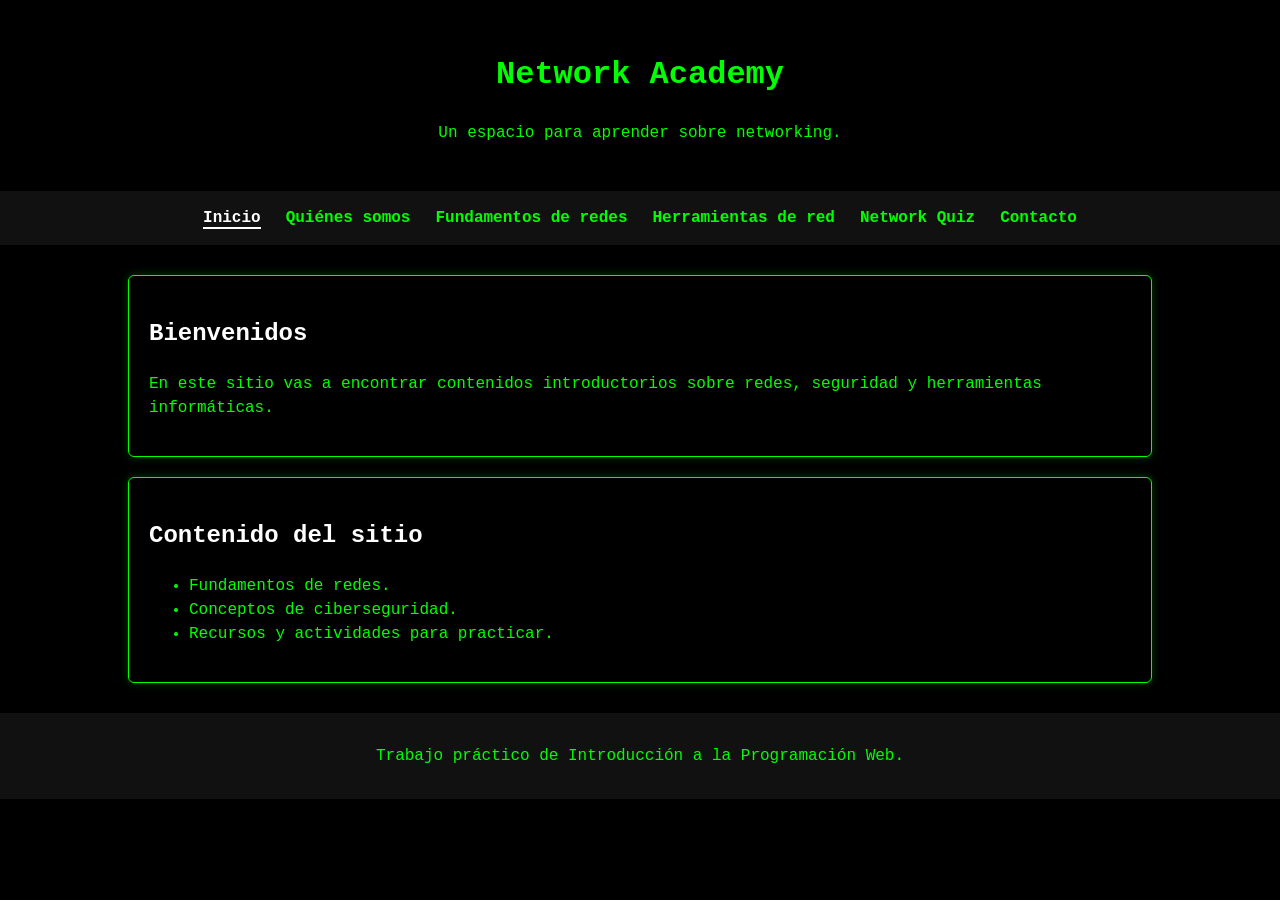
<file: index.html>
<!DOCTYPE html>
<html lang="es">
<head>
    <meta charset="UTF-8">
    <meta name="viewport" content="width=device-width, initial-scale=1.0">
    <meta name="author" content="José Oliva">
    <meta name="description" content="Sitio educativo con contenidos introductorios sobre redes informáticas y herramientas de diagnóstico.">
    <meta name="keywords" content="redes informáticas, networking, modelo OSI, herramientas de red">
    <title>Network Academy</title>
    <link rel="icon" href="img/favicon.svg" type="image/svg+xml">
    <link rel="stylesheet" href="css/estilos.css">
</head>

<body>
    <a class="enlace-saltar" href="#contenido-principal">Saltar al contenido principal</a>

    <header class="encabezado-principal">
        <h1>Network Academy</h1>
        <p>Un espacio para aprender sobre networking.</p>
    </header>

    <nav class="navegacion-principal" aria-label="Navegación principal">
        <ul>
            <li><a class="enlace-activo" href="index.html" aria-current="page">Inicio</a></li>
            <li><a href="html/quienes-somos.html">Quiénes somos</a></li>
            <li><a href="html/fundamentos-redes.html">Fundamentos de redes</a></li>
            <li><a href="html/herramientas-red.html">Herramientas de red</a></li>
            <li><a href="html/network-quiz.html">Network Quiz</a></li>
            <li><a href="html/contacto.html">Contacto</a></li>
        </ul>
    </nav>

    <main id="contenido-principal" tabindex="-1">
        <section>
            <h2>Bienvenidos</h2>
            <p>
                En este sitio vas a encontrar contenidos introductorios sobre redes,
                seguridad y herramientas informáticas.
            </p>
        </section>

        <section>
            <h2>Contenido del sitio</h2>
            <ul>
                <li>Fundamentos de redes.</li>
                <li>Conceptos de ciberseguridad.</li>
                <li>Recursos y actividades para practicar.</li>
            </ul>
        </section>
    </main>

    <footer>
        <p>Trabajo práctico de Introducción a la Programación Web.</p>
    </footer>
</body>
</html>
</file>
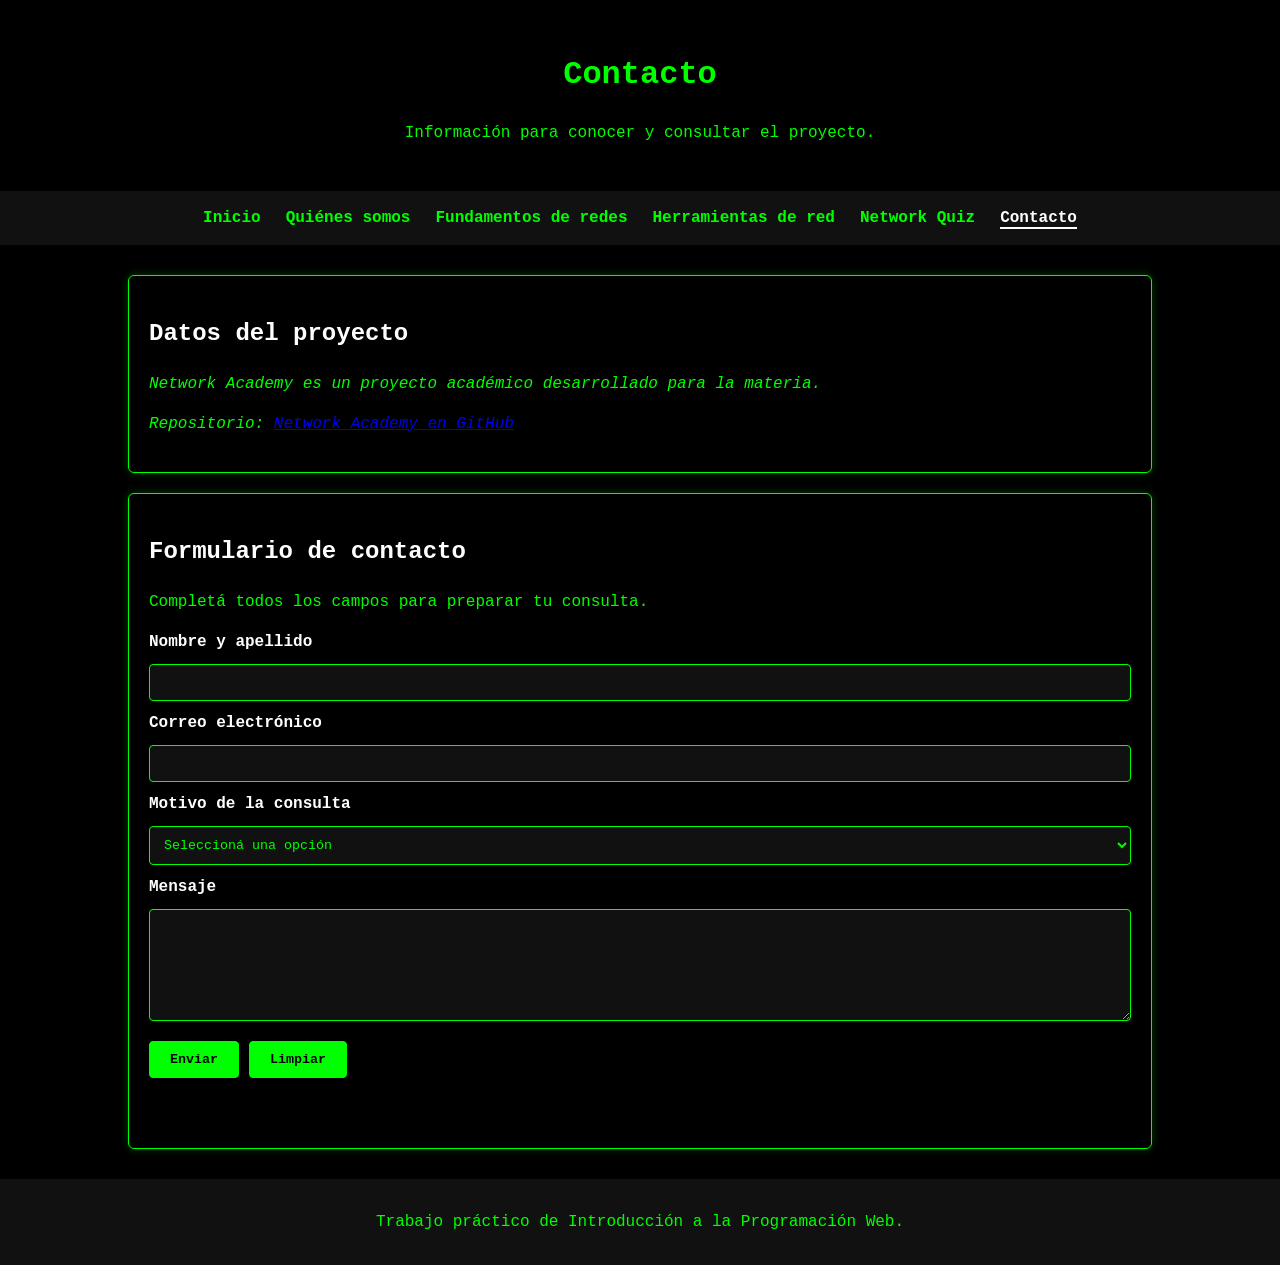
<file: html/contacto.html>
<!DOCTYPE html>
<html lang="es">
<head>
    <meta charset="UTF-8">
    <meta name="viewport" content="width=device-width, initial-scale=1.0">
    <meta name="author" content="José Oliva">
    <meta name="description" content="Información de contacto y repositorio del proyecto académico Network Academy.">
    <meta name="keywords" content="Network Academy, contacto, proyecto académico, repositorio">
    <title>Contacto - Network Academy</title>
    <link rel="icon" href="../img/favicon.svg" type="image/svg+xml">
    <link rel="stylesheet" href="../css/estilos.css">
    <script src="../js/contacto.js" defer></script>
</head>
<body>
    <a class="enlace-saltar" href="#contenido-principal">Saltar al contenido principal</a>

    <header class="encabezado-principal">
        <h1>Contacto</h1>
        <p>Información para conocer y consultar el proyecto.</p>
    </header>

    <nav class="navegacion-principal" aria-label="Navegación principal">
        <ul>
            <li><a href="../index.html">Inicio</a></li>
            <li><a href="quienes-somos.html">Quiénes somos</a></li>
            <li><a href="fundamentos-redes.html">Fundamentos de redes</a></li>
            <li><a href="herramientas-red.html">Herramientas de red</a></li>
            <li><a href="network-quiz.html">Network Quiz</a></li>
            <li><a class="enlace-activo" href="contacto.html" aria-current="page">Contacto</a></li>
        </ul>
    </nav>

    <main id="contenido-principal" tabindex="-1">
        <section>
            <h2>Datos del proyecto</h2>
            <address>
                <p>Network Academy es un proyecto académico desarrollado para la materia.</p>
                <p>
                    Repositorio:
                    <a href="https://github.com/K1MBOGG/network-academy" target="_blank" rel="noopener noreferrer">
                        Network Academy en GitHub
                    </a>
                </p>
            </address>
        </section>

        <section>
            <h2>Formulario de contacto</h2>
            <p>Completá todos los campos para preparar tu consulta.</p>

            <form id="formulario-contacto" novalidate>
                <label for="nombre">Nombre y apellido</label>
                <input type="text" id="nombre" name="nombre" maxlength="60" autocomplete="name" required>

                <label for="correo">Correo electrónico</label>
                <input type="email" id="correo" name="correo" maxlength="100" autocomplete="email" required>

                <label for="motivo">Motivo de la consulta</label>
                <select id="motivo" name="motivo" required>
                    <option value="">Seleccioná una opción</option>
                    <option value="contenido">Consulta sobre contenidos</option>
                    <option value="actividad">Consulta sobre actividades</option>
                    <option value="sugerencia">Sugerencia para el sitio</option>
                </select>

                <label for="mensaje">Mensaje</label>
                <textarea id="mensaje" name="mensaje" rows="6" maxlength="500" required></textarea>

                <div class="acciones-formulario">
                    <button type="submit">Enviar</button>
                    <button type="reset">Limpiar</button>
                </div>

                <p id="resultado-formulario" class="resultado-formulario" aria-live="polite"></p>
            </form>
        </section>
    </main>

    <footer>
        <p>Trabajo práctico de Introducción a la Programación Web.</p>
    </footer>
</body>
</html>
</file>
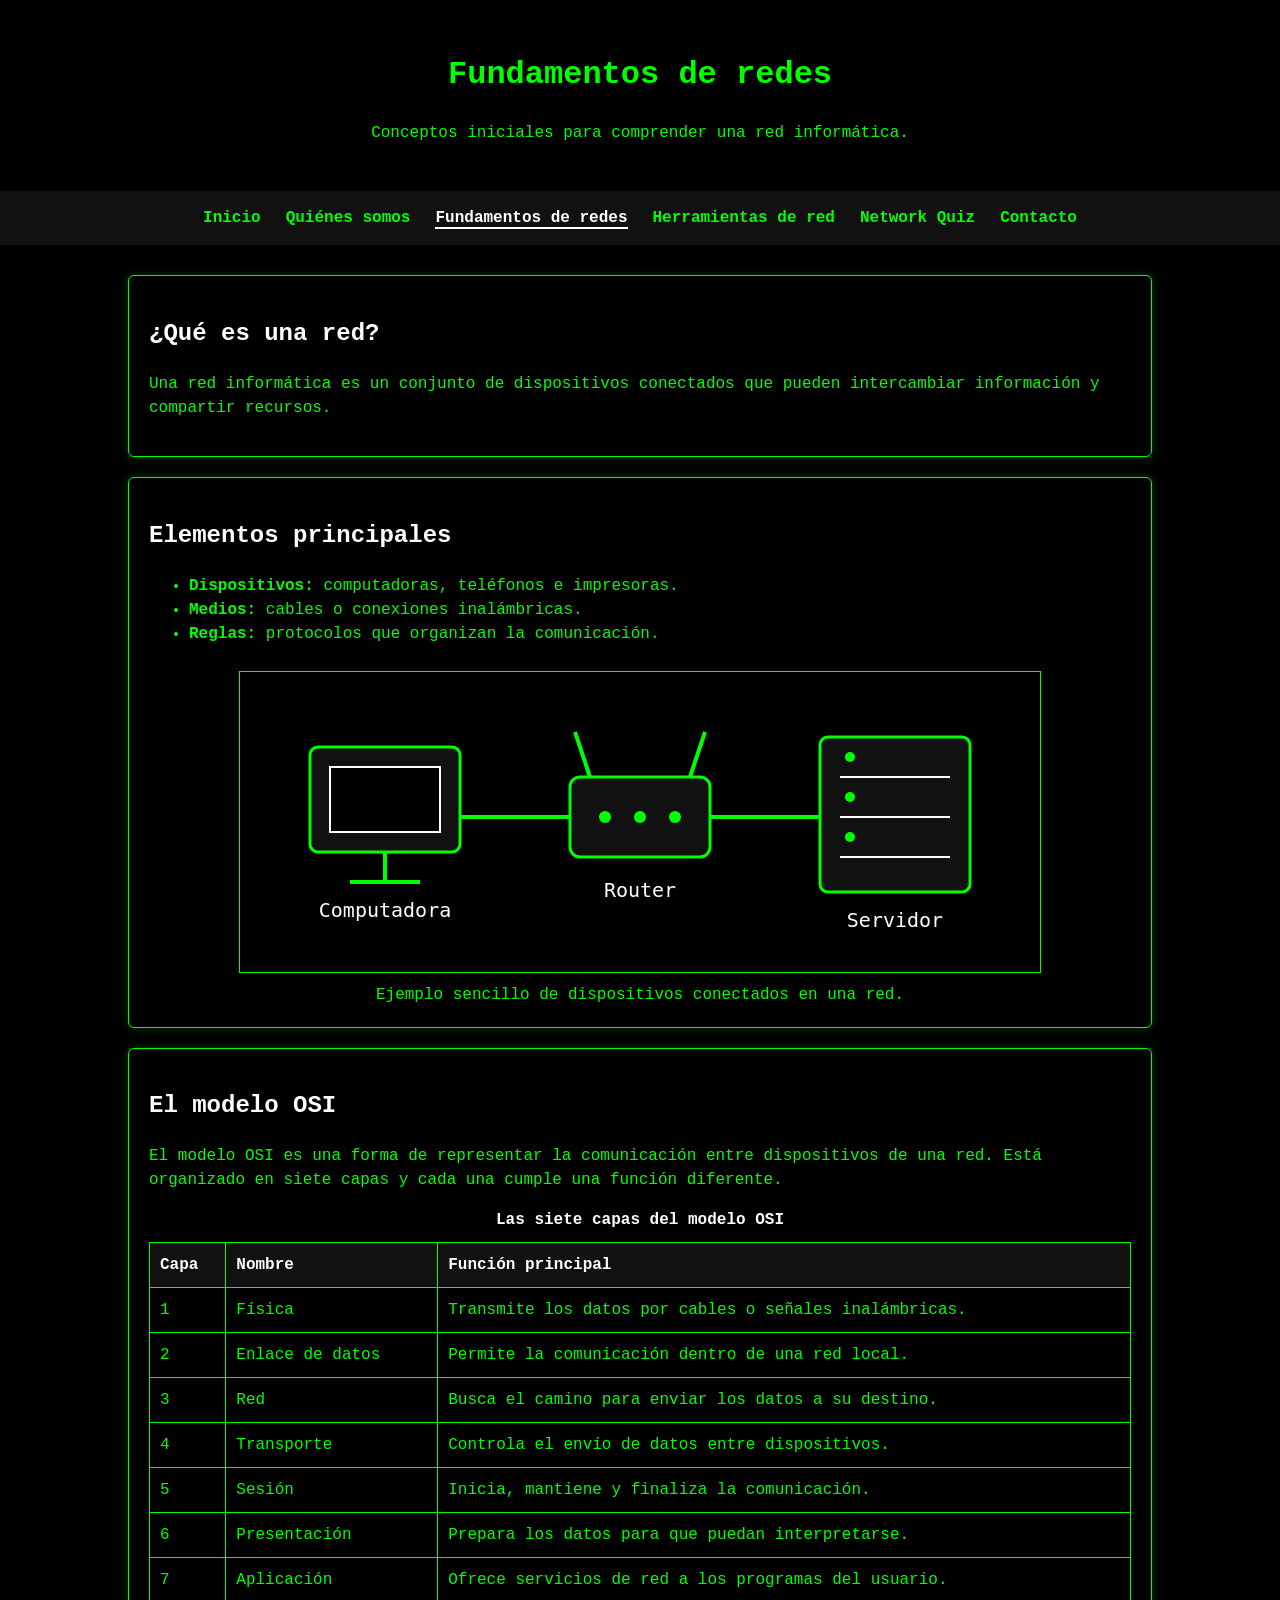
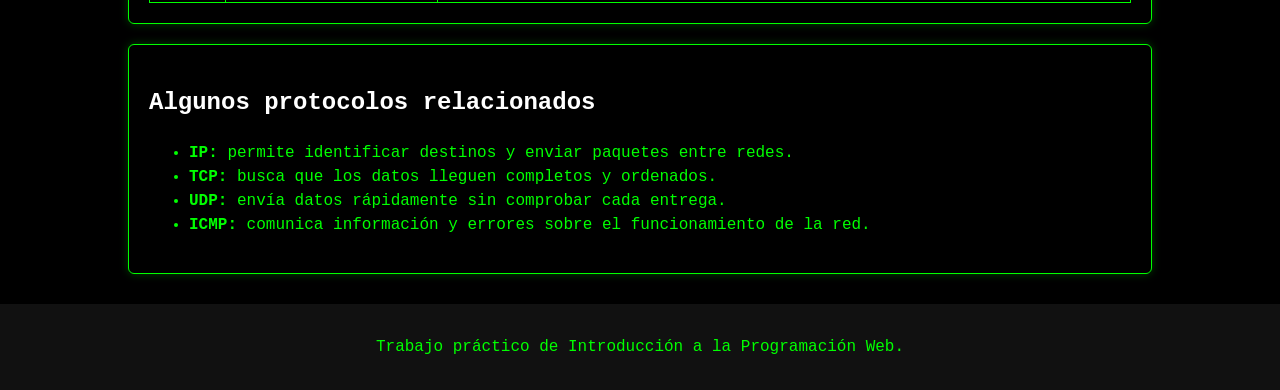
<file: html/fundamentos-redes.html>
<!DOCTYPE html>
<html lang="es">
<head>
    <meta charset="UTF-8">
    <meta name="viewport" content="width=device-width, initial-scale=1.0">
    <meta name="author" content="José Oliva">
    <meta name="description" content="Conceptos iniciales sobre redes informáticas, modelo OSI y protocolos de comunicación.">
    <meta name="keywords" content="redes informáticas, modelo OSI, TCP, UDP, IP, ICMP">
    <title>Fundamentos de redes - Network Academy</title>
    <link rel="icon" href="../img/favicon.svg" type="image/svg+xml">
    <link rel="stylesheet" href="../css/estilos.css">
</head>
<body>
    <a class="enlace-saltar" href="#contenido-principal">Saltar al contenido principal</a>

    <header class="encabezado-principal">
        <h1>Fundamentos de redes</h1>
        <p>Conceptos iniciales para comprender una red informática.</p>
    </header>

    <nav class="navegacion-principal" aria-label="Navegación principal">
        <ul>
            <li><a href="../index.html">Inicio</a></li>
            <li><a href="quienes-somos.html">Quiénes somos</a></li>
            <li><a class="enlace-activo" href="fundamentos-redes.html" aria-current="page">Fundamentos de redes</a></li>
            <li><a href="herramientas-red.html">Herramientas de red</a></li>
            <li><a href="network-quiz.html">Network Quiz</a></li>
            <li><a href="contacto.html">Contacto</a></li>
        </ul>
    </nav>

    <main id="contenido-principal" tabindex="-1">
        <section>
            <h2>¿Qué es una red?</h2>
            <p>
                Una red informática es un conjunto de dispositivos conectados que
                pueden intercambiar información y compartir recursos.
            </p>
        </section>

        <section>
            <h2>Elementos principales</h2>
            <ul>
                <li><strong>Dispositivos:</strong> computadoras, teléfonos e impresoras.</li>
                <li><strong>Medios:</strong> cables o conexiones inalámbricas.</li>
                <li><strong>Reglas:</strong> protocolos que organizan la comunicación.</li>
            </ul>

            <figure class="diagrama-red">
                <img src="../img/diagrama-red.svg"
                     alt="Una computadora conectada a un router que se comunica con un servidor"
                     width="800" height="300">
                <figcaption>Ejemplo sencillo de dispositivos conectados en una red.</figcaption>
            </figure>
        </section>

        <section>
            <h2>El modelo OSI</h2>
            <p>
                El modelo OSI es una forma de representar la comunicación entre
                dispositivos de una red. Está organizado en siete capas y cada
                una cumple una función diferente.
            </p>

            <div class="tabla-contenedor">
                <table>
                    <caption>Las siete capas del modelo OSI</caption>
                    <thead>
                        <tr>
                            <th scope="col">Capa</th>
                            <th scope="col">Nombre</th>
                            <th scope="col">Función principal</th>
                        </tr>
                    </thead>
                    <tbody>
                        <tr>
                            <td>1</td>
                            <td>Física</td>
                            <td>Transmite los datos por cables o señales inalámbricas.</td>
                        </tr>
                        <tr>
                            <td>2</td>
                            <td>Enlace de datos</td>
                            <td>Permite la comunicación dentro de una red local.</td>
                        </tr>
                        <tr>
                            <td>3</td>
                            <td>Red</td>
                            <td>Busca el camino para enviar los datos a su destino.</td>
                        </tr>
                        <tr>
                            <td>4</td>
                            <td>Transporte</td>
                            <td>Controla el envío de datos entre dispositivos.</td>
                        </tr>
                        <tr>
                            <td>5</td>
                            <td>Sesión</td>
                            <td>Inicia, mantiene y finaliza la comunicación.</td>
                        </tr>
                        <tr>
                            <td>6</td>
                            <td>Presentación</td>
                            <td>Prepara los datos para que puedan interpretarse.</td>
                        </tr>
                        <tr>
                            <td>7</td>
                            <td>Aplicación</td>
                            <td>Ofrece servicios de red a los programas del usuario.</td>
                        </tr>
                    </tbody>
                </table>
            </div>
        </section>

        <section>
            <h2>Algunos protocolos relacionados</h2>
            <ul>
                <li><strong>IP:</strong> permite identificar destinos y enviar paquetes entre redes.</li>
                <li><strong>TCP:</strong> busca que los datos lleguen completos y ordenados.</li>
                <li><strong>UDP:</strong> envía datos rápidamente sin comprobar cada entrega.</li>
                <li><strong>ICMP:</strong> comunica información y errores sobre el funcionamiento de la red.</li>
            </ul>
        </section>
    </main>

    <footer>
        <p>Trabajo práctico de Introducción a la Programación Web.</p>
    </footer>
</body>
</html>
</file>
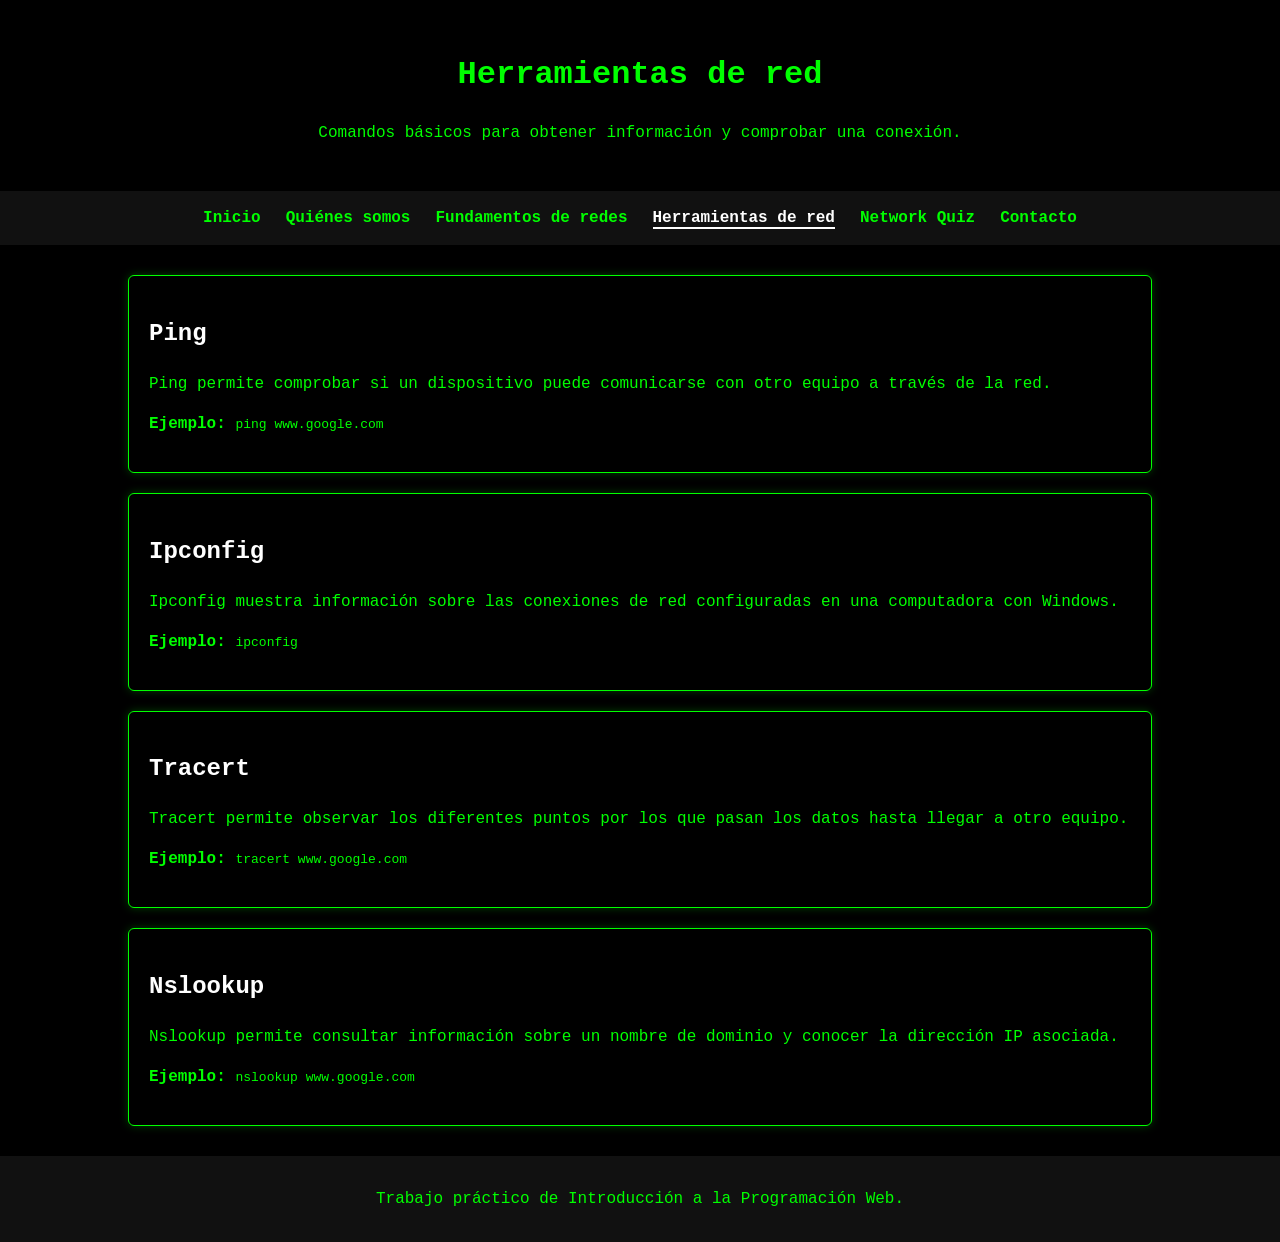
<file: html/herramientas-red.html>
<!DOCTYPE html>
<html lang="es">
<head>
    <meta charset="UTF-8">
    <meta name="viewport" content="width=device-width, initial-scale=1.0">
    <meta name="author" content="José Oliva">
    <meta name="description" content="Comandos básicos para consultar información y diagnosticar conexiones de red.">
    <meta name="keywords" content="ping, ipconfig, tracert, nslookup, herramientas de red">
    <title>Herramientas de red - Network Academy</title>
    <link rel="icon" href="../img/favicon.svg" type="image/svg+xml">
    <link rel="stylesheet" href="../css/estilos.css">
</head>
<body>
    <a class="enlace-saltar" href="#contenido-principal">Saltar al contenido principal</a>

    <header class="encabezado-principal">
        <h1>Herramientas de red</h1>
        <p>Comandos básicos para obtener información y comprobar una conexión.</p>
    </header>

    <nav class="navegacion-principal" aria-label="Navegación principal">
        <ul>
            <li><a href="../index.html">Inicio</a></li>
            <li><a href="quienes-somos.html">Quiénes somos</a></li>
            <li><a href="fundamentos-redes.html">Fundamentos de redes</a></li>
            <li><a class="enlace-activo" href="herramientas-red.html" aria-current="page">Herramientas de red</a></li>
            <li><a href="network-quiz.html">Network Quiz</a></li>
            <li><a href="contacto.html">Contacto</a></li>
        </ul>
    </nav>

    <main id="contenido-principal" tabindex="-1">
        <article>
            <h2>Ping</h2>
            <p>
                Ping permite comprobar si un dispositivo puede comunicarse
                con otro equipo a través de la red.
            </p>
            <p><strong>Ejemplo:</strong> <code>ping www.google.com</code></p>
        </article>

        <article>
            <h2>Ipconfig</h2>
            <p>
                Ipconfig muestra información sobre las conexiones de red
                configuradas en una computadora con Windows.
            </p>
            <p><strong>Ejemplo:</strong> <code>ipconfig</code></p>
        </article>

        <article>
            <h2>Tracert</h2>
            <p>
                Tracert permite observar los diferentes puntos por los que
                pasan los datos hasta llegar a otro equipo.
            </p>
            <p><strong>Ejemplo:</strong> <code>tracert www.google.com</code></p>
        </article>

        <article>
            <h2>Nslookup</h2>
            <p>
                Nslookup permite consultar información sobre un nombre de
                dominio y conocer la dirección IP asociada.
            </p>
            <p><strong>Ejemplo:</strong> <code>nslookup www.google.com</code></p>
        </article>
    </main>

    <footer>
        <p>Trabajo práctico de Introducción a la Programación Web.</p>
    </footer>
</body>
</html>
</file>
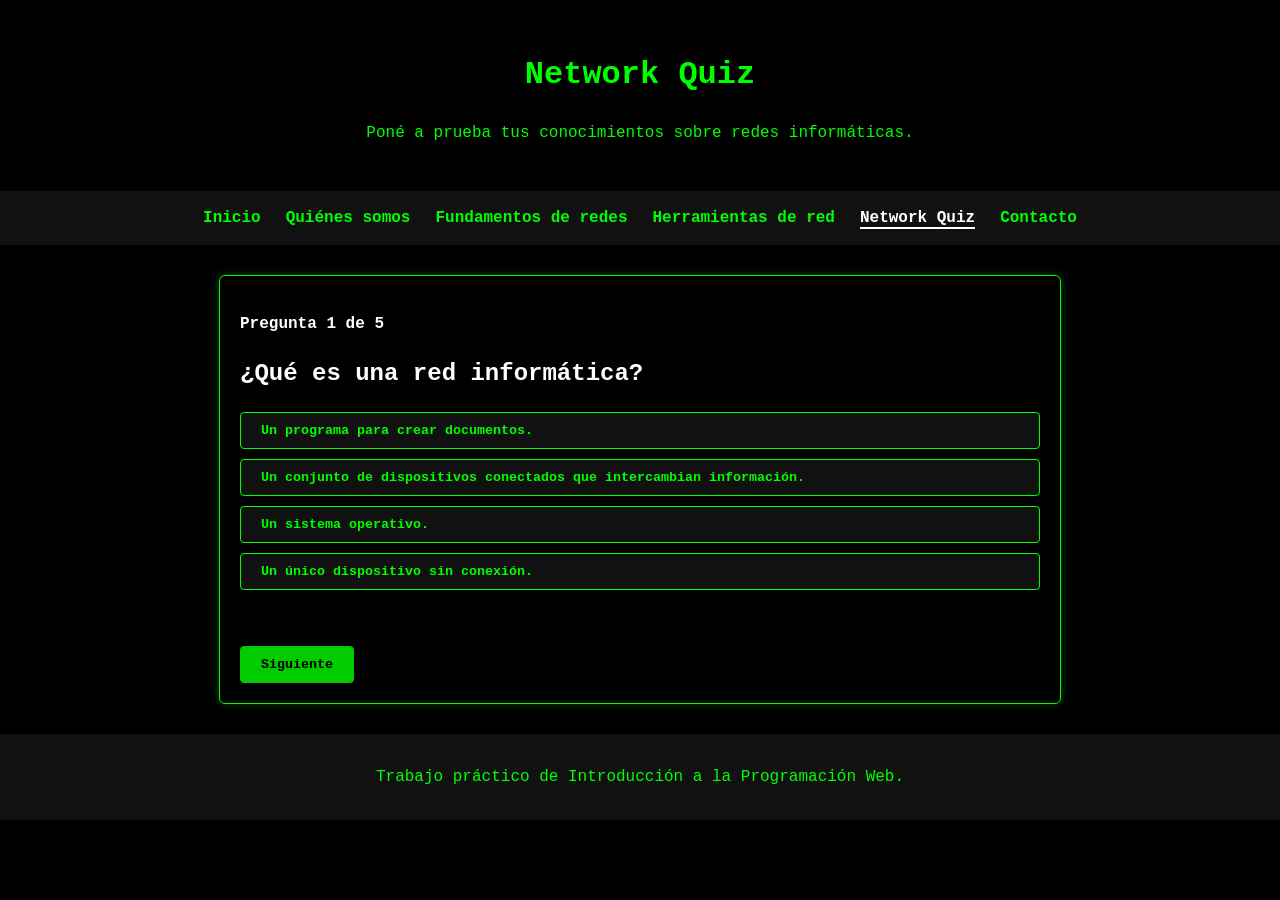
<file: html/network-quiz.html>
<!DOCTYPE html>
<html lang="es">
<head>
    <meta charset="UTF-8">
    <meta name="viewport" content="width=device-width, initial-scale=1.0">
    <meta name="author" content="José Oliva">
    <meta name="description" content="Cuestionario interactivo sobre fundamentos y herramientas de redes informáticas.">
    <meta name="keywords" content="Network Quiz, redes informáticas, cuestionario, modelo OSI, protocolos">
    <title>Network Quiz - Network Academy</title>
    <link rel="icon" href="../img/favicon.svg" type="image/svg+xml">
    <link rel="stylesheet" href="../css/estilos.css">
    <script src="../js/script.js" defer></script>
</head>
<body>
    <a class="enlace-saltar" href="#contenido-principal">Saltar al contenido principal</a>

    <header class="encabezado-principal">
        <h1>Network Quiz</h1>
        <p>Poné a prueba tus conocimientos sobre redes informáticas.</p>
    </header>

    <nav class="navegacion-principal" aria-label="Navegación principal">
        <ul>
            <li><a href="../index.html">Inicio</a></li>
            <li><a href="quienes-somos.html">Quiénes somos</a></li>
            <li><a href="fundamentos-redes.html">Fundamentos de redes</a></li>
            <li><a href="herramientas-red.html">Herramientas de red</a></li>
            <li><a class="enlace-activo" href="network-quiz.html" aria-current="page">Network Quiz</a></li>
            <li><a href="contacto.html">Contacto</a></li>
        </ul>
    </nav>

    <main id="contenido-principal" tabindex="-1">
        <section class="contenedor-quiz">
            <div id="cuestionario">
                <p id="progreso" class="progreso-quiz"></p>
                <h2 id="pregunta"></h2>
                <div id="opciones" class="opciones-quiz"></div>
                <p id="mensaje" class="mensaje-quiz" aria-live="polite"></p>
                <button id="siguiente" class="boton-siguiente" type="button" disabled>Siguiente</button>
            </div>

            <div id="resultado" class="resultado-quiz" hidden>
                <h2>Resultado final</h2>
                <p id="puntaje-final"></p>
                <button id="reiniciar" type="button">Reiniciar cuestionario</button>
            </div>
        </section>
    </main>

    <footer>
        <p>Trabajo práctico de Introducción a la Programación Web.</p>
    </footer>
</body>
</html>
</file>
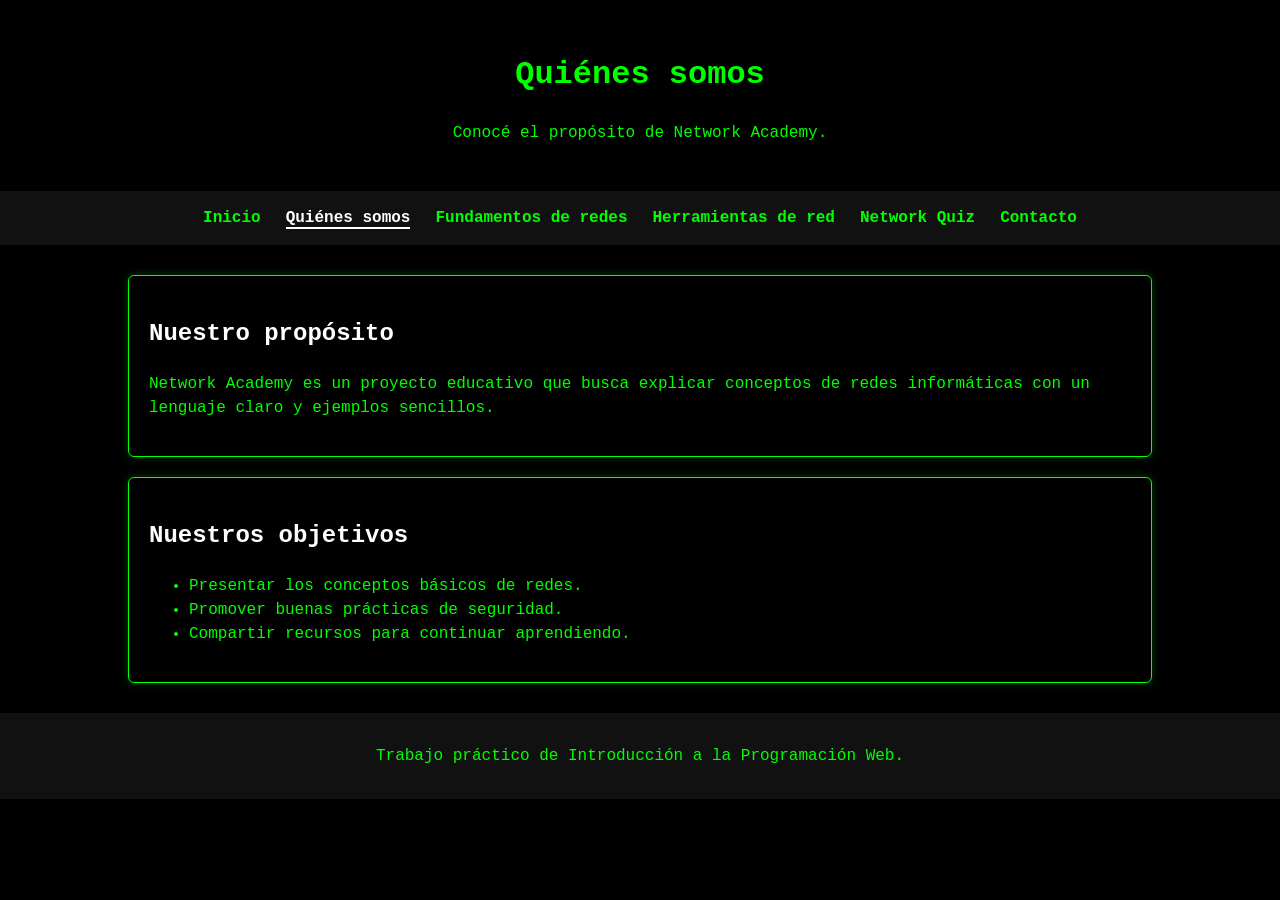
<file: html/quienes-somos.html>
<!DOCTYPE html>
<html lang="es">
<head>
    <meta charset="UTF-8">
    <meta name="viewport" content="width=device-width, initial-scale=1.0">
    <meta name="author" content="José Oliva">
    <meta name="description" content="Propósito y objetivos del proyecto educativo Network Academy.">
    <meta name="keywords" content="Network Academy, educación, redes informáticas, objetivos">
    <title>Quiénes somos - Network Academy</title>
    <link rel="icon" href="../img/favicon.svg" type="image/svg+xml">
    <link rel="stylesheet" href="../css/estilos.css">
</head>
<body>
    <a class="enlace-saltar" href="#contenido-principal">Saltar al contenido principal</a>

    <header class="encabezado-principal">
        <h1>Quiénes somos</h1>
        <p>Conocé el propósito de Network Academy.</p>
    </header>

    <nav class="navegacion-principal" aria-label="Navegación principal">
        <ul>
            <li><a href="../index.html">Inicio</a></li>
            <li><a class="enlace-activo" href="quienes-somos.html" aria-current="page">Quiénes somos</a></li>
            <li><a href="fundamentos-redes.html">Fundamentos de redes</a></li>
            <li><a href="herramientas-red.html">Herramientas de red</a></li>
            <li><a href="network-quiz.html">Network Quiz</a></li>
            <li><a href="contacto.html">Contacto</a></li>
        </ul>
    </nav>

    <main id="contenido-principal" tabindex="-1">
        <section>
            <h2>Nuestro propósito</h2>
            <p>
                Network Academy es un proyecto educativo que busca explicar conceptos
                de redes informáticas con un lenguaje claro y ejemplos sencillos.
            </p>
        </section>

        <section>
            <h2>Nuestros objetivos</h2>
            <ul>
                <li>Presentar los conceptos básicos de redes.</li>
                <li>Promover buenas prácticas de seguridad.</li>
                <li>Compartir recursos para continuar aprendiendo.</li>
            </ul>
        </section>
    </main>

    <footer>
        <p>Trabajo práctico de Introducción a la Programación Web.</p>
    </footer>
</body>
</html>
</file>
<file: css/estilos.css>
/* Estilos generales de todas las páginas */
body {
    margin: 0;
    font-family: Consolas, Monaco, "Courier New", monospace;
    background-color: black;
    color: #00ff00;
    line-height: 1.5;
}

/* Enlace accesible para saltar el menú con el teclado */
.enlace-saltar {
    position: absolute;
    top: -60px;
    left: 10px;
    z-index: 10;
    padding: 10px;
    background-color: white;
    color: black;
    transition: top 0.2s;
}

.enlace-saltar:focus {
    top: 10px;
}

/* Encabezado principal */
header {
    padding: 30px;
    text-align: center;
}

/* Menú de navegación */
nav {
    padding: 15px;
    background-color: #111111;
}

nav ul {
    display: flex;
    justify-content: center;
    flex-wrap: wrap;
    gap: 25px;
    margin: 0;
    padding: 0;
    list-style-type: none;
}

nav a {
    color: #00ff00;
    font-weight: bold;
    text-decoration: none;
    transition: color 0.2s;
}

nav a:hover {
    color: white;
}

nav a:focus,
main a:focus {
    outline: 2px solid white;
    outline-offset: 4px;
}

nav .enlace-activo {
    color: white;
    border-bottom: 2px solid white;
}

/* Contenido central */
main {
    width: 80%;
    margin: 30px auto;
}

main:focus {
    outline: none;
}

section,
article {
    margin-bottom: 20px;
    padding: 20px;
    border: 1px solid #00ff00;
    border-radius: 6px;
    box-shadow: 0 0 8px rgba(0, 255, 0, 0.25);
}

h2 {
    color: white;
}

/* Imagen explicativa */
.diagrama-red {
    margin: 25px 0 0;
    text-align: center;
}

.diagrama-red img {
    display: block;
    width: 100%;
    max-width: 800px;
    height: auto;
    margin: 0 auto 10px;
    border: 1px solid #00ff00;
}

/* Tabla del modelo OSI */
.tabla-contenedor {
    overflow-x: auto;
}

table {
    width: 100%;
    border-collapse: collapse;
}

caption {
    margin-bottom: 10px;
    color: white;
    font-weight: bold;
}

th,
td {
    padding: 10px;
    border: 1px solid #00ff00;
    text-align: left;
}

th {
    background-color: #111111;
    color: white;
}

/* Formulario de contacto */
form {
    display: flex;
    flex-direction: column;
    gap: 10px;
}

form label {
    color: white;
    font-weight: bold;
}

form input,
form select,
form textarea {
    box-sizing: border-box;
    width: 100%;
    padding: 10px;
    border: 1px solid #00ff00;
    background-color: #111111;
    color: #00ff00;
    font-family: inherit;
    border-radius: 4px;
    transition: border-color 0.2s;
}

form textarea {
    resize: vertical;
}

form input:focus,
form select:focus,
form textarea:focus,
form button:focus {
    outline: 2px solid white;
    outline-offset: 2px;
}

.acciones-formulario {
    display: flex;
    flex-wrap: wrap;
    gap: 10px;
    margin-top: 10px;
}

button {
    padding: 10px 20px;
    border: 1px solid #00ff00;
    border-radius: 4px;
    background-color: #00ff00;
    color: black;
    font-family: inherit;
    font-weight: bold;
    cursor: pointer;
    transition: background-color 0.2s, border-color 0.2s;
}

button:hover {
    background-color: white;
    border-color: white;
}

.resultado-formulario {
    min-height: 24px;
    margin-bottom: 0;
    font-weight: bold;
}

.mensaje-error {
    color: #ff4d4d;
}

.mensaje-exito {
    color: white;
}

/* Network Quiz */
.contenedor-quiz {
    max-width: 800px;
    margin-right: auto;
    margin-left: auto;
}

.progreso-quiz {
    color: white;
    font-weight: bold;
}

.opciones-quiz {
    display: flex;
    flex-direction: column;
    gap: 10px;
    margin-bottom: 15px;
}

.opcion-quiz {
    width: 100%;
    background-color: #111111;
    color: #00ff00;
    text-align: left;
}

.opcion-quiz.respuesta-correcta {
    background-color: #00ff00;
    color: black;
}

.opcion-quiz.respuesta-incorrecta {
    background-color: #ff4d4d;
    border-color: #ff4d4d;
    color: black;
}

.mensaje-quiz {
    min-height: 24px;
    color: white;
}

button:disabled {
    cursor: not-allowed;
    opacity: 0.8;
}

.resultado-quiz {
    text-align: center;
}

/* Pie de página */
footer {
    margin-top: 30px;
    padding: 15px;
    background-color: #111111;
    text-align: center;
}

/* Adaptación para celulares y pantallas pequeñas */
@media (max-width: 700px) {
    header {
        padding: 20px 15px;
    }

    nav ul {
        flex-direction: column;
        align-items: center;
        gap: 12px;
    }

    main {
        width: 90%;
        margin: 20px auto;
    }

    section,
    article {
        padding: 15px;
    }

    .acciones-formulario {
        flex-direction: column;
    }

    button {
        width: 100%;
    }
}
</file>
